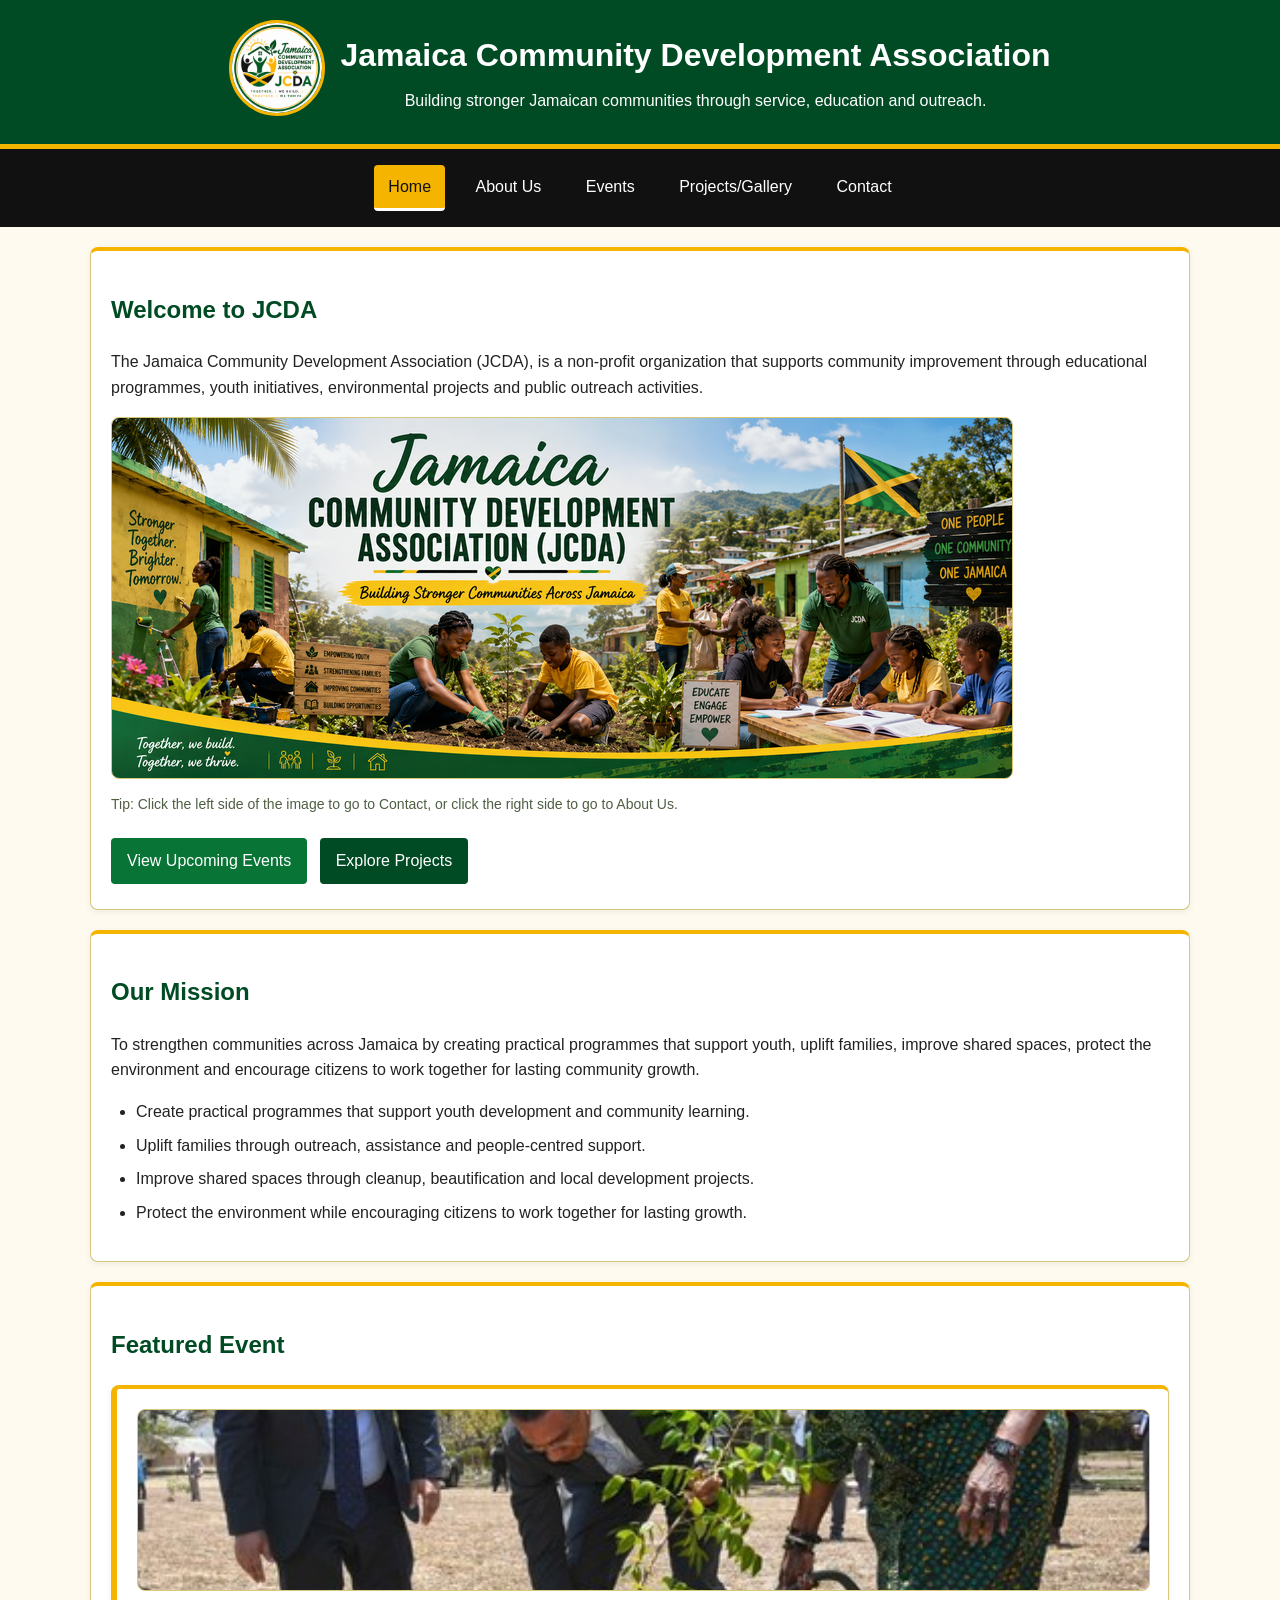
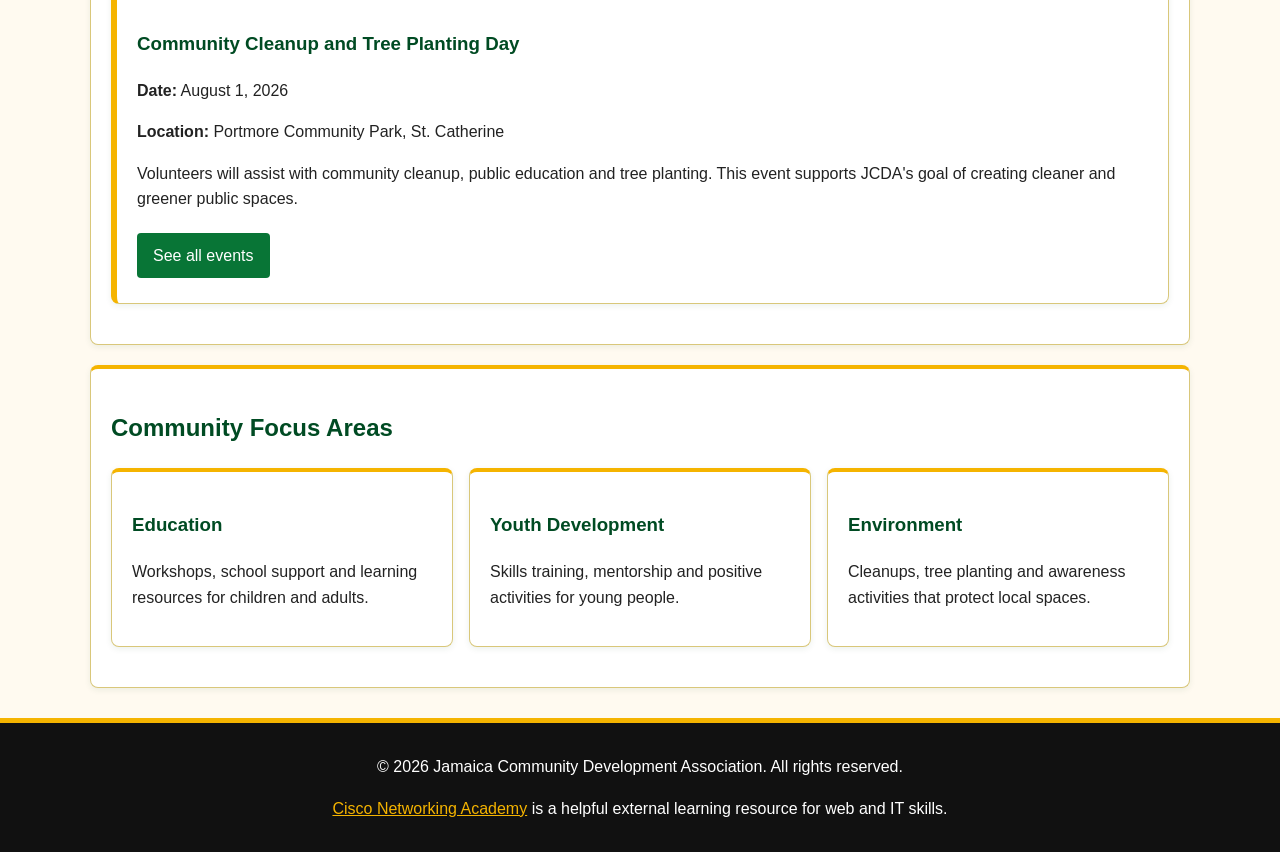
<file: index.html>
<!DOCTYPE html>
<html lang="en">
<head>
    <meta charset="UTF-8">
    <meta name="viewport" content="width=device-width, initial-scale=1.0">
    <title>Home - JCDA</title>
    <link rel="stylesheet" href="css/style.css">
</head>
<body>
    <!-- Header introducing the organization on all five pages -->
    <header>
        <div class="header-content">
            <a href="index.html" class="logo-link" aria-label="Go to JCDA Home Page">
                <img src="images/logo-circle-jcda.png" alt="Jamaica Community Development Association logo" class="logo">
            </a>
            <div>
                <h1>Jamaica Community Development Association</h1>
                <p>Building stronger Jamaican communities through service, education and outreach.</p>
            </div>
        </div>
    </header>

    <!-- Navigation Menu linking all five pages together -->
    <button class="menu-button" id="menuButton" type="button" aria-label="Open or close navigation menu">☰ Menu</button>
    <nav id="mainNav">
        <a href="index.html" class="active">Home</a>
        <a href="about.html" class="">About Us</a>
        <a href="events.html" class="">Events</a>
        <a href="projects.html" class="">Projects/Gallery</a>
        <a href="contact.html" class="">Contact</a>
    </nav>

    <main>
        <!-- Hero Banner on Home Page with welcome message and call-to-action buttons -->
        <section class="hero-section">
            <h2>Welcome to JCDA</h2>
            <p>
                The Jamaica Community Development Association (JCDA), is a non-profit organization
                that supports community improvement through educational programmes, youth initiatives, environmental
                projects and public outreach activities.
            </p>
            <div class="image-navigation">
                <img src="images/hero-index-jcda.png" alt="JCDA banner showing community development activities in Jamaica" width="900" height="360" class="real-photo banner-photo">
                <a class="image-side image-left" href="contact.html" aria-label="Previous page: Contact" title="Previous page: Contact">
                    <span>‹ Contact</span>
                </a>
                <a class="image-side image-right" href="about.html" aria-label="Next page: About Us" title="Next page: About Us">
                    <span>About Us ›</span>
                </a>
            </div>
            <p class="hero-note">Tip: Click the left side of the image to go to Contact, or click the right side to go to About Us.</p>
            <div class="button-row">
                <a href="events.html" class="button-link">View Upcoming Events</a>
                <a href="projects.html" class="button-link secondary-button">Explore Projects</a>
            </div>
        </section>

        <!-- JCDA Mission/Objectives -->
        <section>
            <h2>Our Mission</h2>
            <p>
                To strengthen communities across Jamaica by creating practical programmes that support youth,
                uplift families, improve shared spaces, protect the environment and encourage citizens to work
                together for lasting community growth.
            </p>
            <ul>
                <li>Create practical programmes that support youth development and community learning.</li>
                <li>Uplift families through outreach, assistance and people-centred support.</li>
                <li>Improve shared spaces through cleanup, beautification and local development projects.</li>
                <li>Protect the environment while encouraging citizens to work together for lasting growth.</li>
            </ul>
        </section>

        <!-- Highlight of upcoming projects/events. Includes a Call-to-Action button that leads to the Events page -->
        <section>
            <h2>Featured Event</h2>
            <article class="feature-card">
                <img src="images/event-cleanup-tree-planting.jpg" alt="Volunteers planting a tree at a community cleanup and tree planting day" class="card-image">
                <h3>Community Cleanup and Tree Planting Day</h3>
                <p><strong>Date:</strong> August 1, 2026</p>
                <p><strong>Location:</strong> Portmore Community Park, St. Catherine</p>
                <p>
                    Volunteers will assist with community cleanup, public education and tree planting. This event supports
                    JCDA's goal of creating cleaner and greener public spaces.
                </p>
                <a href="events.html" class="text-link">See all events</a>
            </article>
        </section>

        <section>
            <h2>Community Focus Areas</h2>
            <div class="card-row">
                <div class="card">
                    <h3>Education</h3>
                    <p>Workshops, school support and learning resources for children and adults.</p>
                </div>
                <div class="card">
                    <h3>Youth Development</h3>
                    <p>Skills training, mentorship and positive activities for young people.</p>
                </div>
                <div class="card">
                    <h3>Environment</h3>
                    <p>Cleanups, tree planting and awareness activities that protect local spaces.</p>
                </div>
            </div>
        </section>
    </main>

    <!-- Footer appearing on all five pages -->
    <footer>
        <p>&copy; 2026 Jamaica Community Development Association. All rights reserved.</p>
        <p><a href="https://www.netacad.com/" target="_blank">Cisco Networking Academy</a> is a helpful external learning resource for web and IT skills.</p>
    </footer>

    <!-- JavaScript used for menu, filtering, gallery preview and form validation -->
    <script src="js/script.js"></script>
</body>
</html>
</file>
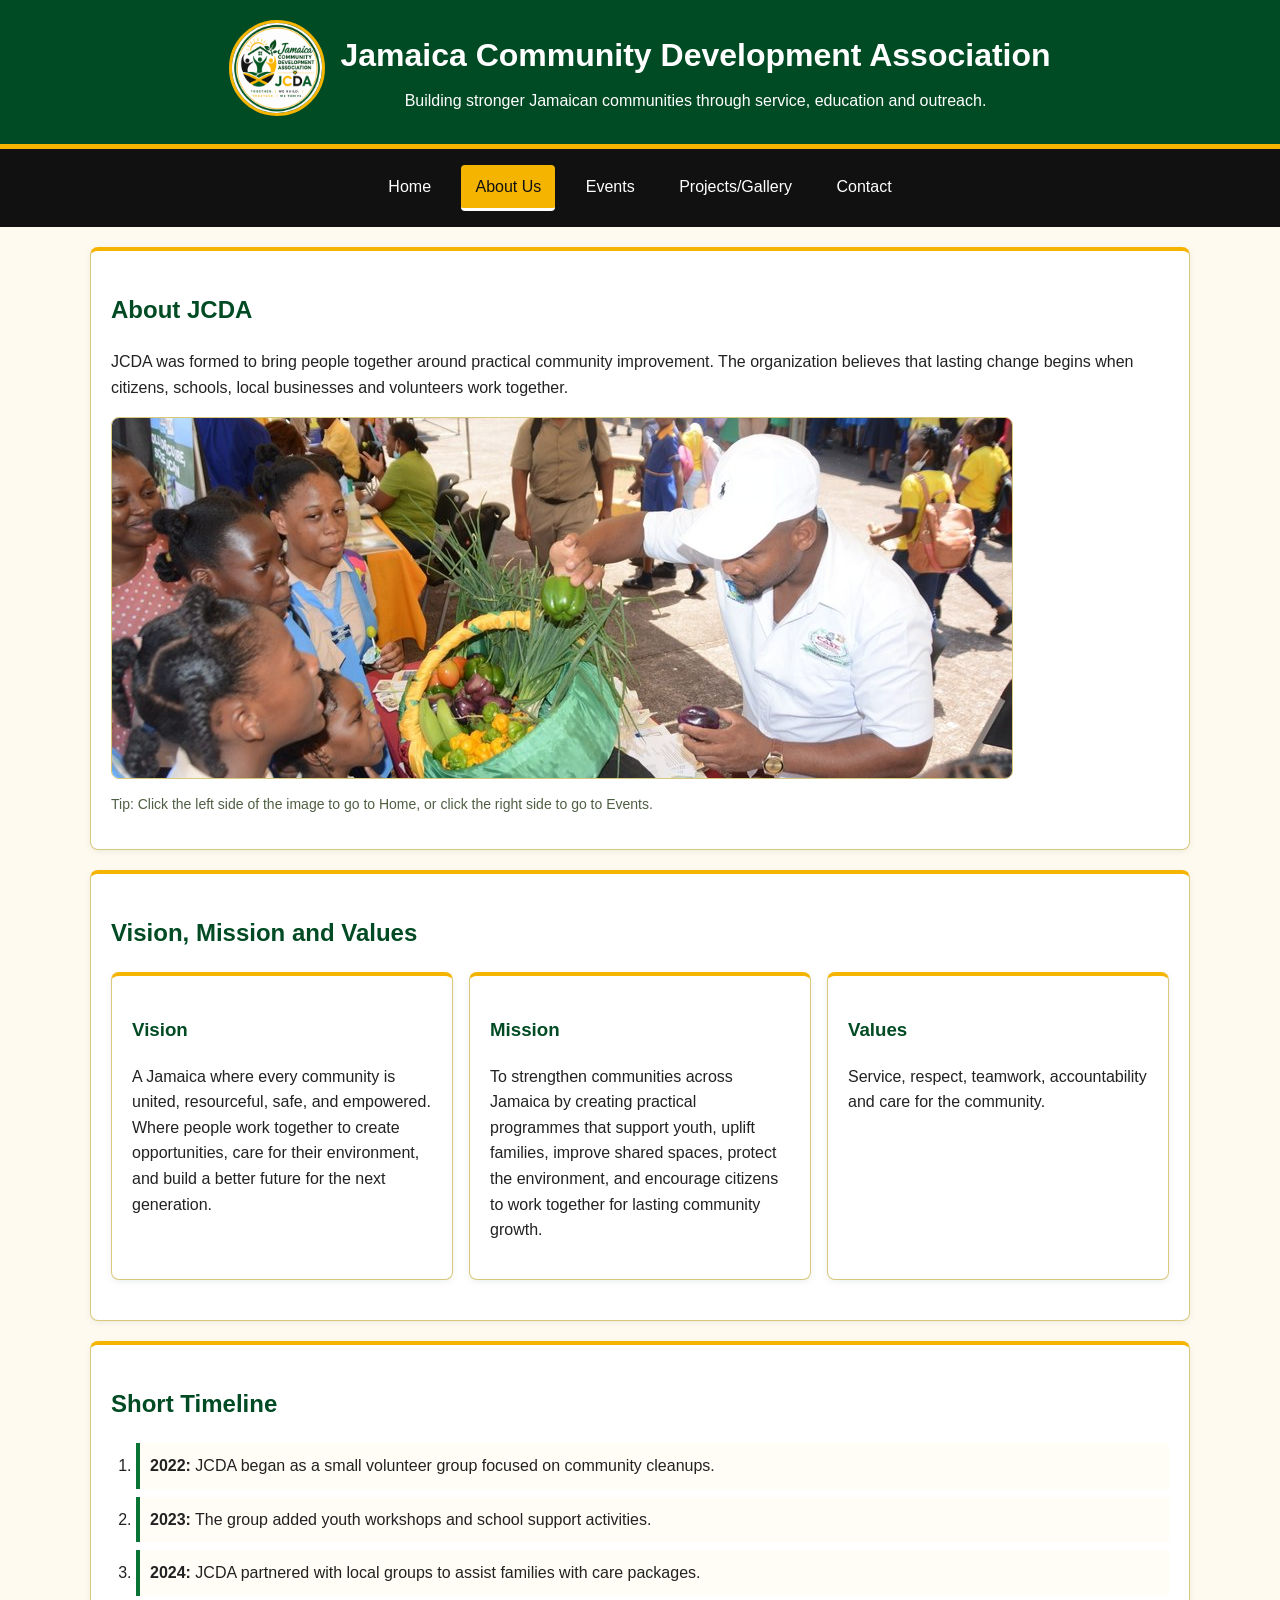
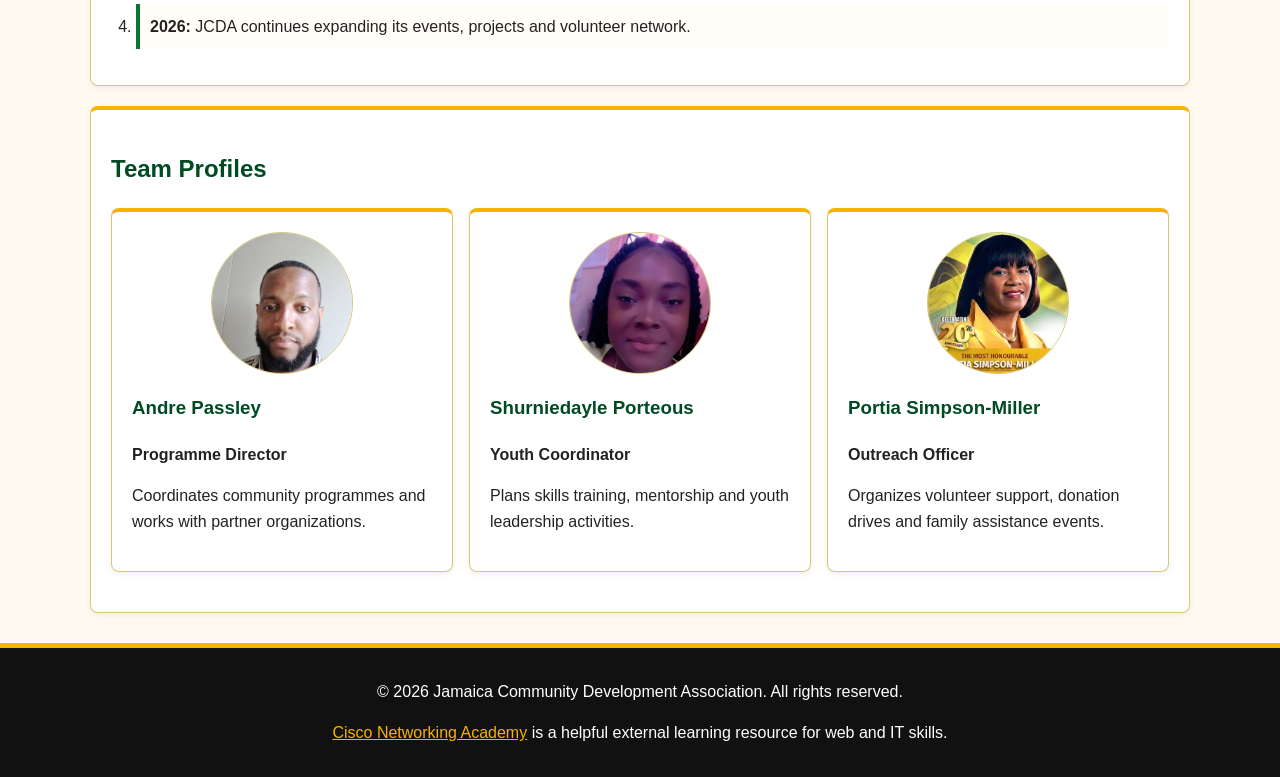
<file: about.html>
<!DOCTYPE html>
<html lang="en">
<head>
    <meta charset="UTF-8">
    <meta name="viewport" content="width=device-width, initial-scale=1.0">
    <title>About Us - JCDA</title>
    <link rel="stylesheet" href="css/style.css">
</head>
<body>
    <!-- Header introducing the organization on all five pages -->
    <header>
        <div class="header-content">
            <a href="index.html" class="logo-link" aria-label="Go to JCDA Home Page">
                <img src="images/logo-circle-jcda.png" alt="Jamaica Community Development Association logo" class="logo">
            </a>
            <div>
                <h1>Jamaica Community Development Association</h1>
                <p>Building stronger Jamaican communities through service, education and outreach.</p>
            </div>
        </div>
    </header>

    <!-- Navigation Menu linking all five pages together -->
    <button class="menu-button" id="menuButton" type="button" aria-label="Open or close navigation menu">☰ Menu</button>
    <nav id="mainNav">
        <a href="index.html" class="">Home</a>
        <a href="about.html" class="active">About Us</a>
        <a href="events.html" class="">Events</a>
        <a href="projects.html" class="">Projects/Gallery</a>
        <a href="contact.html" class="">Contact</a>
    </nav>

    <main>
        <!-- About Us page giving background information about JCDA -->
        <section>
            <h2>About JCDA</h2>
            <p>
                JCDA was formed to bring people together around practical community improvement. The organization
                believes that lasting change begins when citizens, schools, local businesses and volunteers work together.
            </p>
            
            <div class="image-navigation">
                <img src="images/hero-about.jpg" alt="Students learning about agriculture and community development" width="900" height="360" class="real-photo banner-photo">
                <a class="image-side image-left" href="index.html" aria-label="Previous page: Home" title="Previous page: Home">
                    <span>‹ Home</span>
                </a>
                <a class="image-side image-right" href="events.html" aria-label="Next page: Events" title="Next page: Events">
                    <span>Events ›</span>
                </a>
            </div>
            <p class="hero-note">Tip: Click the left side of the image to go to Home, or click the right side to go to Events.</p>
        </section>

        <!-- Vision, mission and values section -->
        <section>
            <h2>Vision, Mission and Values</h2>
            <div class="card-row">
                <div class="card">
                    <h3>Vision</h3>
                    <p>A Jamaica where every community is united, resourceful, safe, and empowered. Where people work together to create opportunities, care for their environment, and build a better future for the next generation.</p>
                </div>
                <div class="card">
                    <h3>Mission</h3>
                    <p>To strengthen communities across Jamaica by creating practical programmes that support youth, uplift families, improve shared spaces, protect the environment, and encourage citizens to work together for lasting community growth.</p>
                </div>
                <div class="card">
                    <h3>Values</h3>
                    <p>Service, respect, teamwork, accountability and care for the community.</p>
                </div>
            </div>
        </section>

        <!-- Short timeline -->
        <section>
            <h2>Short Timeline</h2>
            <ol class="timeline-list">
                <li><strong>2022:</strong> JCDA began as a small volunteer group focused on community cleanups.</li>
                <li><strong>2023:</strong> The group added youth workshops and school support activities.</li>
                <li><strong>2024:</strong> JCDA partnered with local groups to assist families with care packages.</li>
                <li><strong>2026:</strong> JCDA continues expanding its events, projects and volunteer network.</li>
            </ol>
        </section>

        <!-- Team member profiles section -->
        <section>
            <h2>Team Profiles</h2>
            <div class="card-row">
                <article class="card profile-card">
                    <img src="images/team-andre-passley.jpg" alt="Andre Passley, JCDA Programme Director" class="profile-photo">
                    <h3>Andre Passley</h3>
                    <p><strong>Programme Director</strong></p>
                    <p>Coordinates community programmes and works with partner organizations.</p>
                </article>
                <article class="card profile-card">
                    <img src="images/team-shurniedayle-porteous.jpg" alt="Shurniedayle Porteous, JCDA Youth Coordinator" class="profile-photo">
                    <h3>Shurniedayle Porteous</h3>
                    <p><strong>Youth Coordinator</strong></p>
                    <p>Plans skills training, mentorship and youth leadership activities.</p>
                </article>
                <article class="card profile-card">
                    <img src="images/team-portia-simpson-miller.jpg" alt="Portia Simpson-Miller, JCDA Outreach Officer" class="profile-photo">
                    <h3>Portia Simpson-Miller</h3>
                    <p><strong>Outreach Officer</strong></p>
                    <p>Organizes volunteer support, donation drives and family assistance events.</p>
                </article>
            </div>
        </section>
    </main>

    <!-- Footer appearing on all five pages -->
    <footer>
        <p>&copy; 2026 Jamaica Community Development Association. All rights reserved.</p>
        <p><a href="https://www.netacad.com/" target="_blank">Cisco Networking Academy</a> is a helpful external learning resource for web and IT skills.</p>
    </footer>

    <!-- JavaScript used for menu, filtering, gallery preview and form validation -->
    <script src="js/script.js"></script>
</body>
</html>
</file>
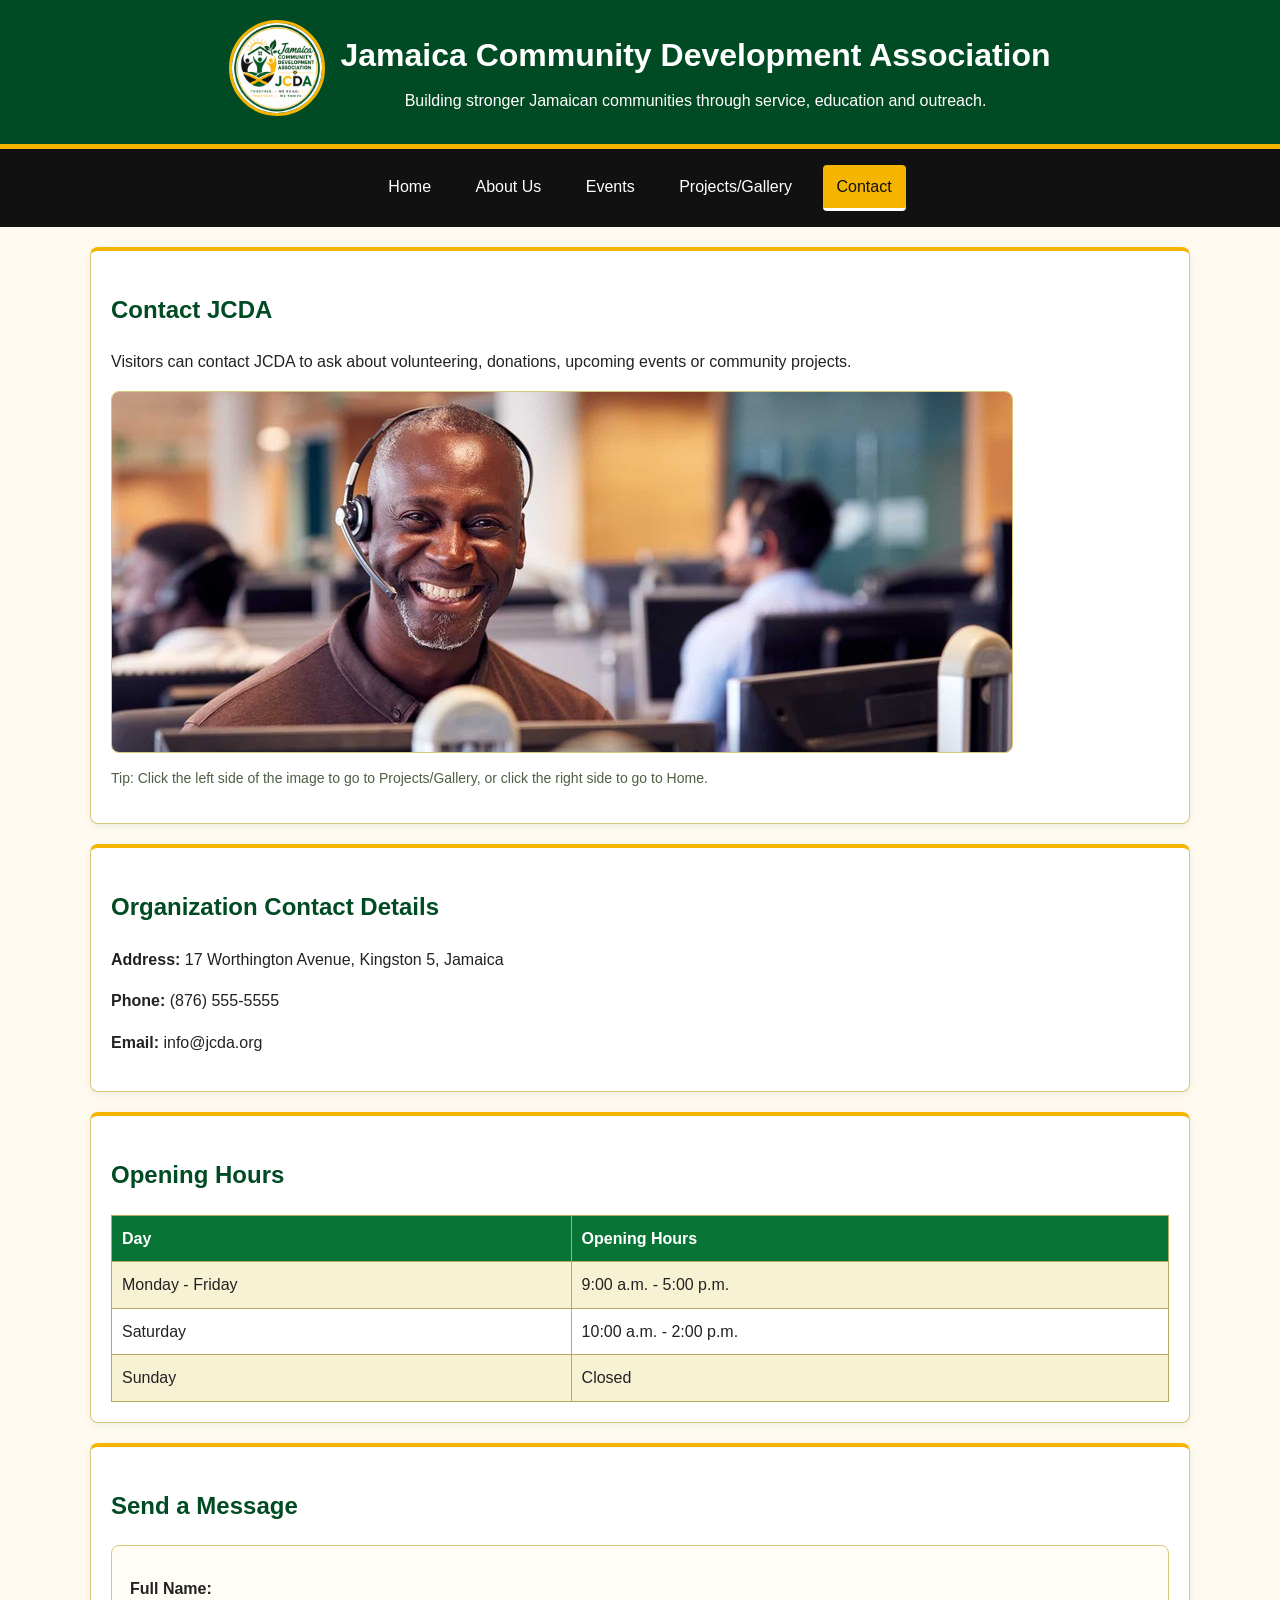
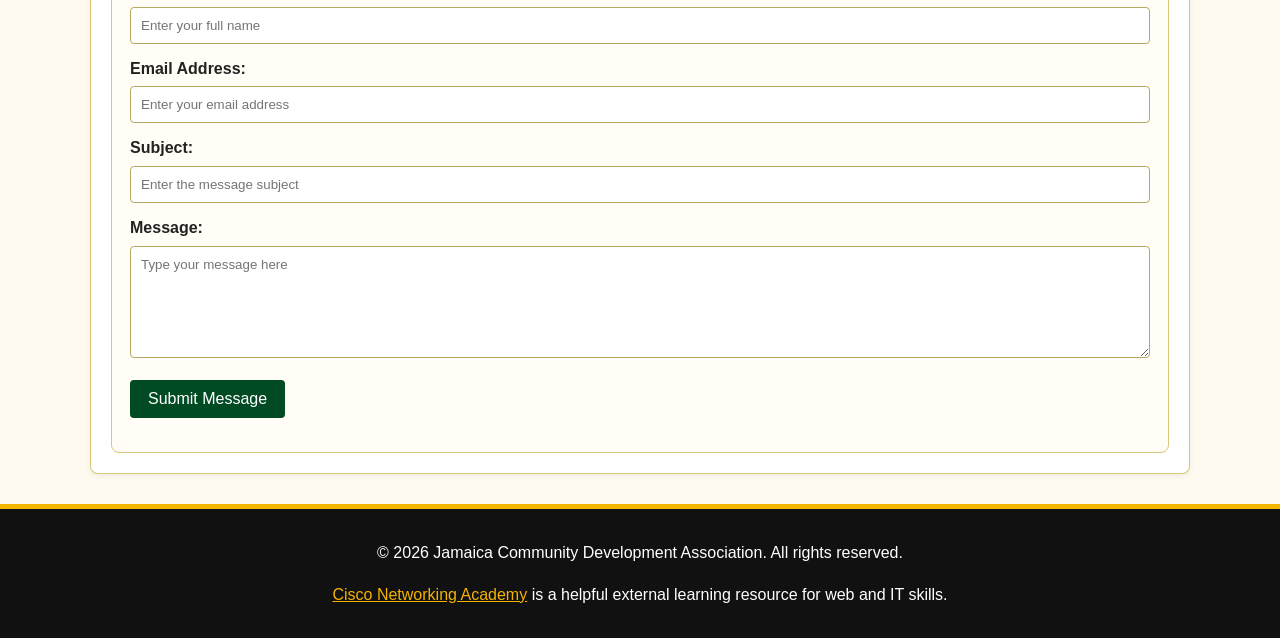
<file: contact.html>
<!DOCTYPE html>
<html lang="en">
<head>
    <meta charset="UTF-8">
    <meta name="viewport" content="width=device-width, initial-scale=1.0">
    <title>Contact - JCDA</title>
    <link rel="stylesheet" href="css/style.css">
</head>
<body>
    <!-- Header introducing the organization on all five pages -->
    <header>
        <div class="header-content">
            <a href="index.html" class="logo-link" aria-label="Go to JCDA Home Page">
                <img src="images/logo-circle-jcda.png" alt="Jamaica Community Development Association logo" class="logo">
            </a>
            <div>
                <h1>Jamaica Community Development Association</h1>
                <p>Building stronger Jamaican communities through service, education and outreach.</p>
            </div>
        </div>
    </header>

    <!-- Navigation Menu linking all five pages together -->
    <button class="menu-button" id="menuButton" type="button" aria-label="Open or close navigation menu">☰ Menu</button>
    <nav id="mainNav">
        <a href="index.html" class="">Home</a>
        <a href="about.html" class="">About Us</a>
        <a href="events.html" class="">Events</a>
        <a href="projects.html" class="">Projects/Gallery</a>
        <a href="contact.html" class="active">Contact</a>
    </nav>

    <main>
        <!-- Contact page with the organization's contact information and contact form -->
        <section>
            <h2>Contact JCDA</h2>
            <p>
                Visitors can contact JCDA to ask about volunteering, donations, upcoming events or community projects.
            </p>
            <div class="image-navigation">
                <img src="images/hero-contact.jpg" alt="Customer service support representative answering calls" width="900" height="360" class="real-photo banner-photo">
                <a class="image-side image-left" href="projects.html" aria-label="Previous page: Projects/Gallery" title="Previous page: Projects/Gallery">
                    <span>‹ Projects/Gallery</span>
                </a>
                <a class="image-side image-right" href="index.html" aria-label="Next page: Home" title="Next page: Home">
                    <span>Home ›</span>
                </a>
            </div>
            <p class="hero-note">Tip: Click the left side of the image to go to Projects/Gallery, or click the right side to go to Home.</p>
        </section>

        <section>
            <h2>Organization Contact Details</h2>
            <p><strong>Address:</strong> 17 Worthington Avenue, Kingston 5, Jamaica</p>
            <p><strong>Phone:</strong> (876) 555-5555</p>
            <p><strong>Email:</strong> info@jcda.org</p>
        </section>

        <section>
            <h2>Opening Hours</h2>
            <table>
                <tr>
                    <th>Day</th>
                    <th>Opening Hours</th>
                </tr>
                <tr>
                    <td>Monday - Friday</td>
                    <td>9:00 a.m. - 5:00 p.m.</td>
                </tr>
                <tr>
                    <td>Saturday</td>
                    <td>10:00 a.m. - 2:00 p.m.</td>
                </tr>
                <tr>
                    <td>Sunday</td>
                    <td>Closed</td>
                </tr>
            </table>
        </section>

        <!-- Contact form with JavaScript validation -->
        <section>
            <h2>Send a Message</h2>
            <form id="contactForm" action="#" method="post" novalidate>
                <label for="fullName">Full Name:</label>
                <input type="text" id="fullName" name="fullName" placeholder="Enter your full name">

                <label for="email">Email Address:</label>
                <input type="email" id="email" name="email" placeholder="Enter your email address">

                <label for="subject">Subject:</label>
                <input type="text" id="subject" name="subject" placeholder="Enter the message subject">

                <label for="message">Message:</label>
                <textarea id="message" name="message" rows="6" placeholder="Type your message here"></textarea>

                <button type="submit">Submit Message</button>
                <p id="formMessage" class="form-message"></p>
            </form>
        </section>
    </main>

    <!-- Footer appearing on all five pages -->
    <footer>
        <p>&copy; 2026 Jamaica Community Development Association. All rights reserved.</p>
        <p><a href="https://www.netacad.com/" target="_blank">Cisco Networking Academy</a> is a helpful external learning resource for web and IT skills.</p>
    </footer>

    <!-- JavaScript used for menu, filtering, gallery preview and form validation -->
    <script src="js/script.js"></script>
</body>
</html>
</file>
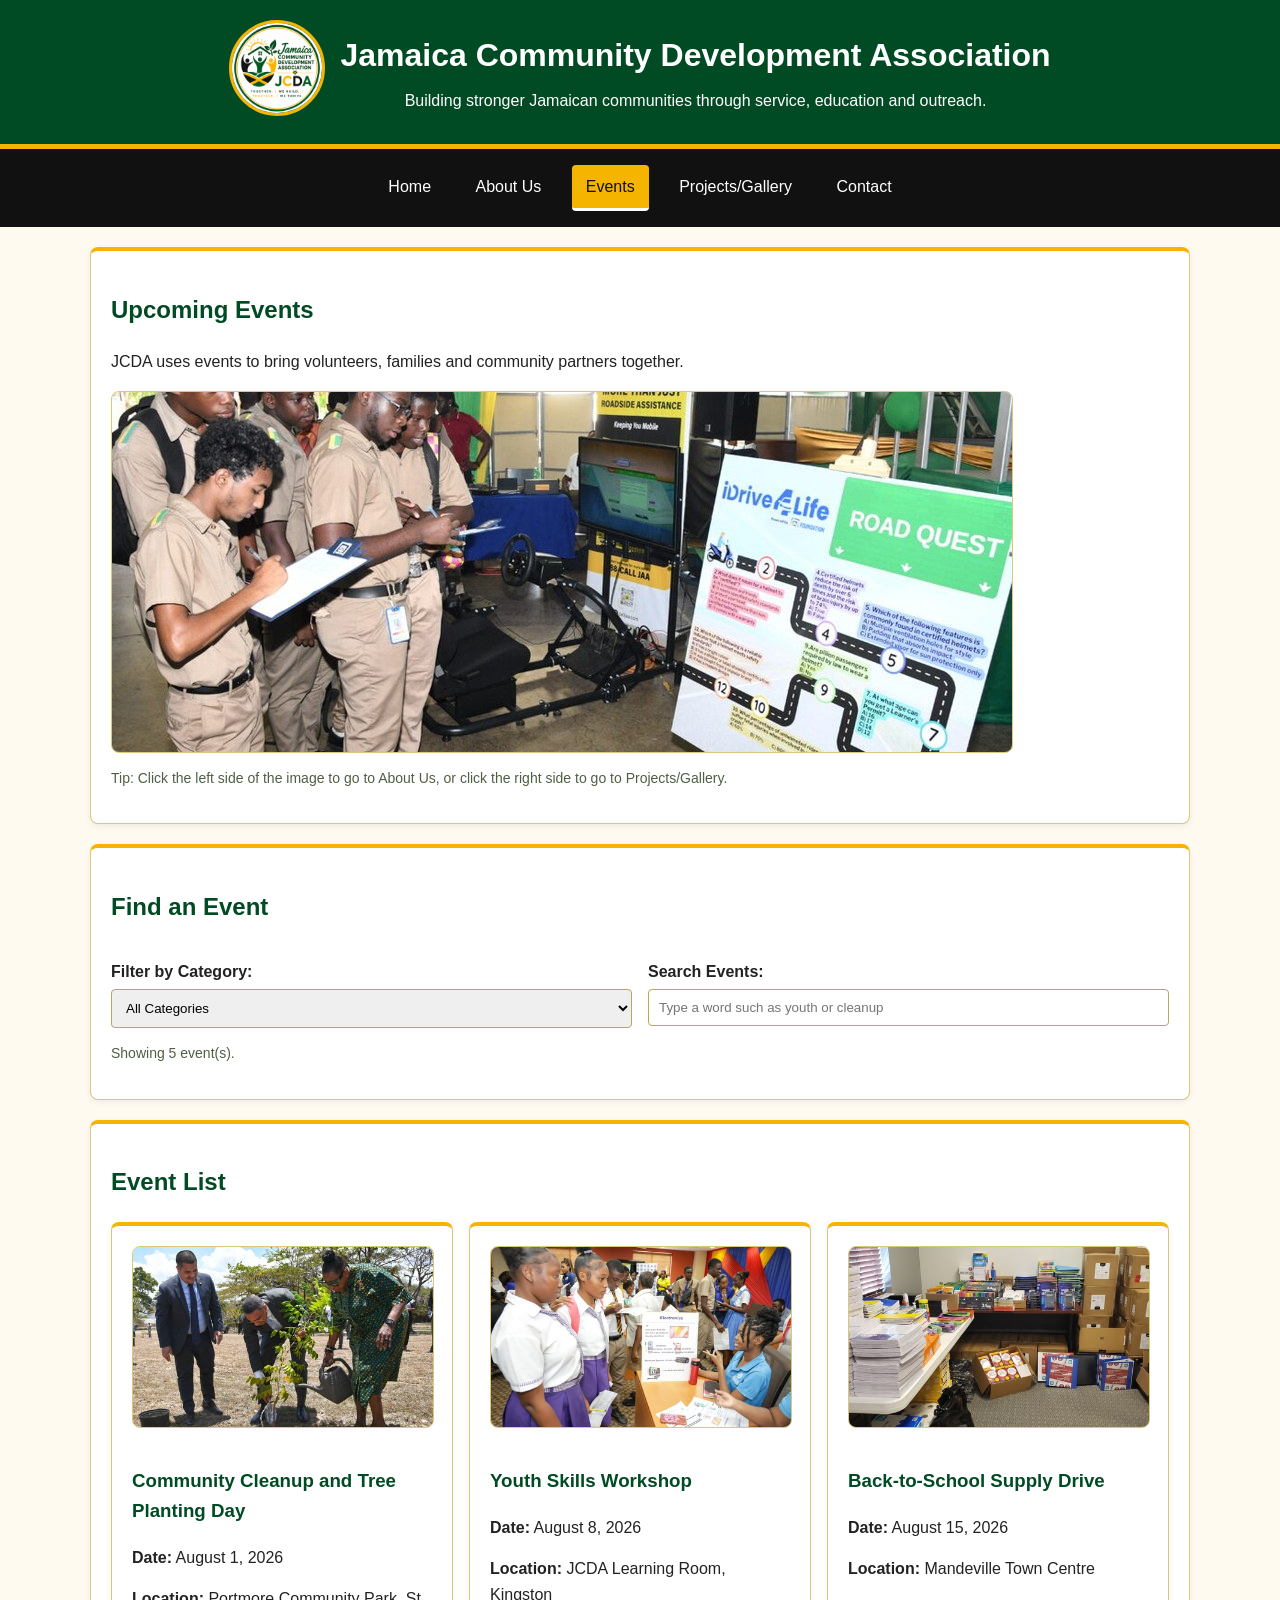
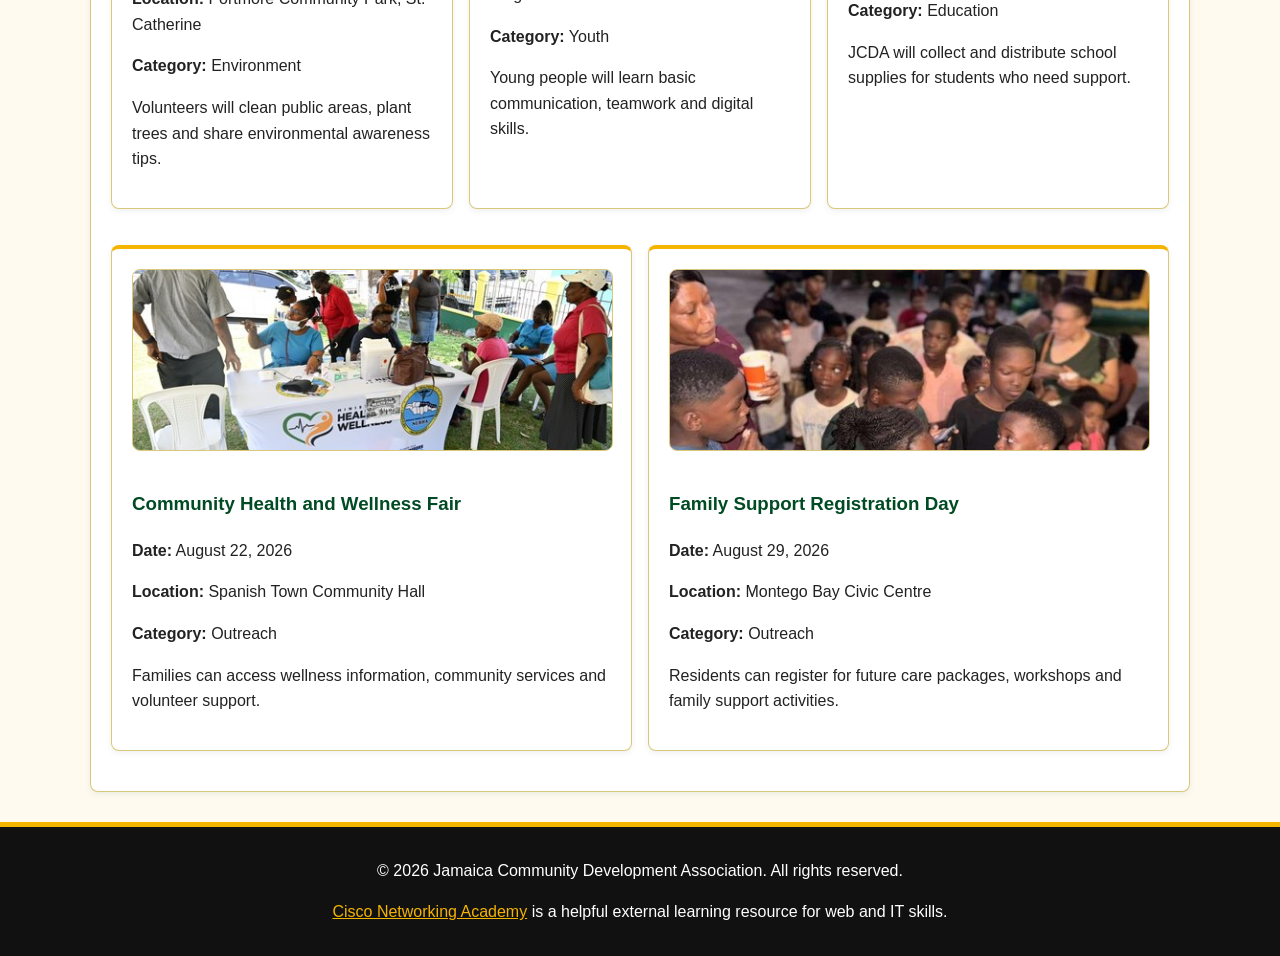
<file: events.html>
<!DOCTYPE html>
<html lang="en">
<head>
    <meta charset="UTF-8">
    <meta name="viewport" content="width=device-width, initial-scale=1.0">
    <title>Events - JCDA</title>
    <link rel="stylesheet" href="css/style.css">
</head>
<body>
    <!-- Header introducing the organization on all five pages -->
    <header>
        <div class="header-content">
            <a href="index.html" class="logo-link" aria-label="Go to JCDA Home Page">
                <img src="images/logo-circle-jcda.png" alt="Jamaica Community Development Association logo" class="logo">
            </a>
            <div>
                <h1>Jamaica Community Development Association</h1>
                <p>Building stronger Jamaican communities through service, education and outreach.</p>
            </div>
        </div>
    </header>

    <!-- Navigation Menu linking all five pages together -->
    <button class="menu-button" id="menuButton" type="button" aria-label="Open or close navigation menu">☰ Menu</button>
    <nav id="mainNav">
        <a href="index.html" class="">Home</a>
        <a href="about.html" class="">About Us</a>
        <a href="events.html" class="active">Events</a>
        <a href="projects.html" class="">Projects/Gallery</a>
        <a href="contact.html" class="">Contact</a>
    </nav>

    <main>
        <!-- Events page listing upcoming community events -->
        <section>
            <h2>Upcoming Events</h2>
            <p>
                JCDA uses events to bring volunteers, families and community partners together.
            </p>
            <div class="image-navigation">
                <img src="images/hero-events.jpg" alt="Students viewing a youth road safety activity at a community event" width="900" height="360" class="real-photo banner-photo">
                <a class="image-side image-left" href="about.html" aria-label="Previous page: About Us" title="Previous page: About Us">
                    <span>‹ About Us</span>
                </a>
                <a class="image-side image-right" href="projects.html" aria-label="Next page: Projects/Gallery" title="Next page: Projects/Gallery">
                    <span>Projects/Gallery ›</span>
                </a>
            </div>
            <p class="hero-note">Tip: Click the left side of the image to go to About Us, or click the right side to go to Projects/Gallery.</p>
        </section>

        <!-- Event search and filter section controlled by JavaScript -->
        <section>
            <h2>Find an Event</h2>
            <div class="filter-row">
                <div>
                    <label for="eventFilter">Filter by Category:</label>
                    <select id="eventFilter">
                        <option value="all">All Categories</option>
                        <option value="environment">Environment</option>
                        <option value="education">Education</option>
                        <option value="youth">Youth</option>
                        <option value="outreach">Outreach</option>
                    </select>
                </div>
                <div>
                    <label for="eventSearch">Search Events:</label>
                    <input type="text" id="eventSearch" placeholder="Type a word such as youth or cleanup">
                </div>
            </div>
            <p id="eventCount" class="hero-note">Showing all events.</p>
        </section>

        <!-- List of events with image previews -->
        <section>
            <h2>Event List</h2>
            <div class="card-row event-list" id="eventList">
                <article class="card event-card" data-category="environment">
                    <img src="images/event-cleanup-tree-planting.jpg" alt="Tree planting activity for the community cleanup event" class="card-image">
                    <h3>Community Cleanup and Tree Planting Day</h3>
                    <p><strong>Date:</strong> August 1, 2026</p>
                    <p><strong>Location:</strong> Portmore Community Park, St. Catherine</p>
                    <p><strong>Category:</strong> Environment</p>
                    <p>Volunteers will clean public areas, plant trees and share environmental awareness tips.</p>
                </article>
                <article class="card event-card" data-category="youth">
                    <img src="images/event-youth-skills-workshop.jpg" alt="Students speaking with a youth skills workshop facilitator" class="card-image">
                    <h3>Youth Skills Workshop</h3>
                    <p><strong>Date:</strong> August 8, 2026</p>
                    <p><strong>Location:</strong> JCDA Learning Room, Kingston</p>
                    <p><strong>Category:</strong> Youth</p>
                    <p>Young people will learn basic communication, teamwork and digital skills.</p>
                </article>
                <article class="card event-card" data-category="education">
                    <img src="images/event-back-to-school-drive.jpg" alt="School supplies prepared for back-to-school support" class="card-image">
                    <h3>Back-to-School Supply Drive</h3>
                    <p><strong>Date:</strong> August 15, 2026</p>
                    <p><strong>Location:</strong> Mandeville Town Centre</p>
                    <p><strong>Category:</strong> Education</p>
                    <p>JCDA will collect and distribute school supplies for students who need support.</p>
                </article>
                <article class="card event-card" data-category="outreach">
                    <img src="images/event-health-wellness-fair.jpg" alt="Community members attending a health and wellness outreach booth" class="card-image">
                    <h3>Community Health and Wellness Fair</h3>
                    <p><strong>Date:</strong> August 22, 2026</p>
                    <p><strong>Location:</strong> Spanish Town Community Hall</p>
                    <p><strong>Category:</strong> Outreach</p>
                    <p>Families can access wellness information, community services and volunteer support.</p>
                </article>
                <article class="card event-card" data-category="outreach">
                    <img src="images/event-family-support-registration.jpg" alt="Children and families gathered for a community support activity" class="card-image">
                    <h3>Family Support Registration Day</h3>
                    <p><strong>Date:</strong> August 29, 2026</p>
                    <p><strong>Location:</strong> Montego Bay Civic Centre</p>
                    <p><strong>Category:</strong> Outreach</p>
                    <p>Residents can register for future care packages, workshops and family support activities.</p>
                </article>
            </div>
        </section>
    </main>

    <!-- Footer appearing on all five pages -->
    <footer>
        <p>&copy; 2026 Jamaica Community Development Association. All rights reserved.</p>
        <p><a href="https://www.netacad.com/" target="_blank">Cisco Networking Academy</a> is a helpful external learning resource for web and IT skills.</p>
    </footer>

    <!-- JavaScript used for menu, filtering, gallery preview and form validation -->
    <script src="js/script.js"></script>
</body>
</html>
</file>
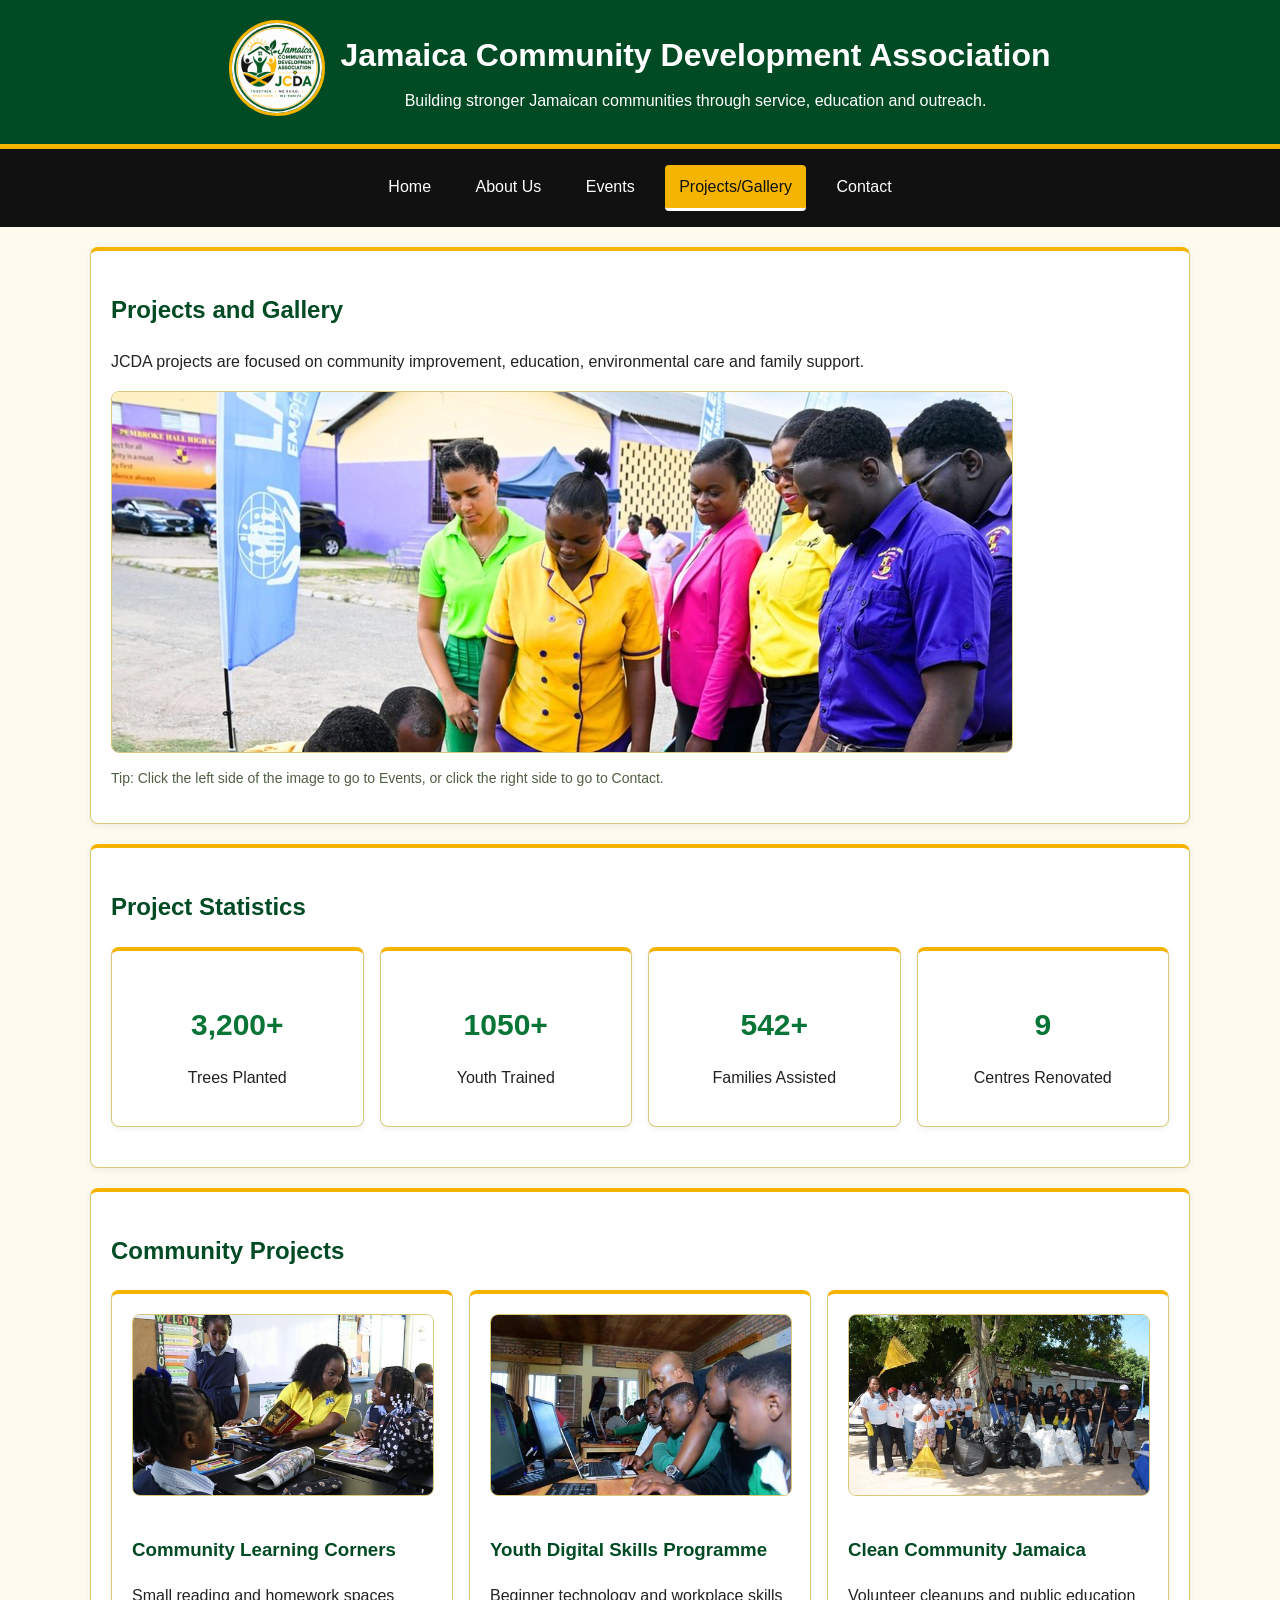
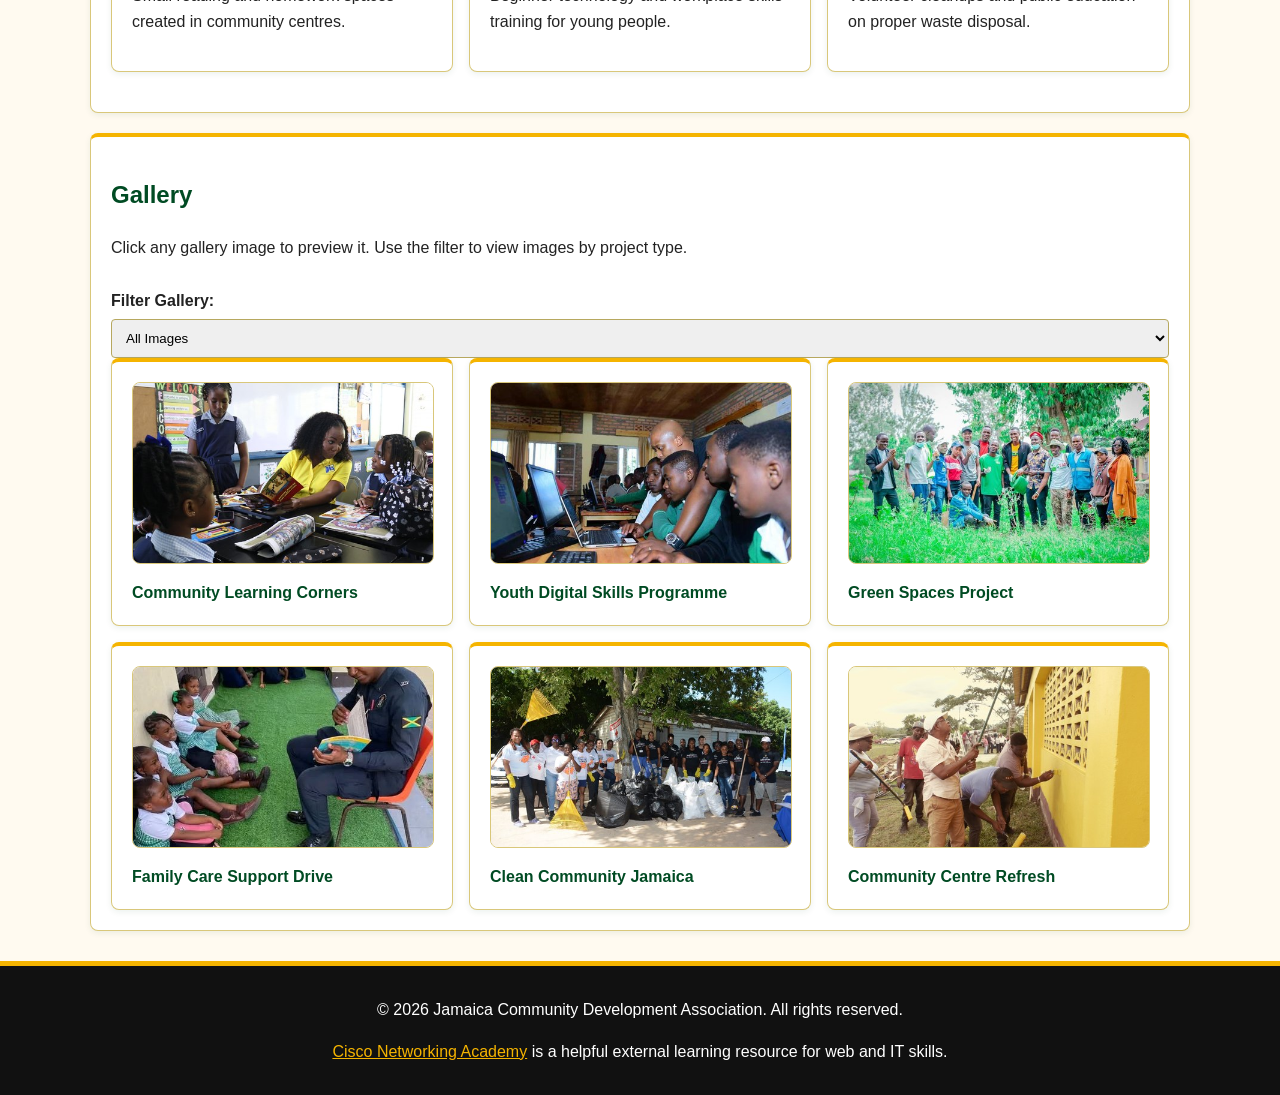
<file: projects.html>
<!DOCTYPE html>
<html lang="en">
<head>
    <meta charset="UTF-8">
    <meta name="viewport" content="width=device-width, initial-scale=1.0">
    <title>Projects/Gallery - JCDA</title>
    <link rel="stylesheet" href="css/style.css">
</head>
<body>
    <!-- Header introducing the organization on all five pages -->
    <header>
        <div class="header-content">
            <a href="index.html" class="logo-link" aria-label="Go to JCDA Home Page">
                <img src="images/logo-circle-jcda.png" alt="Jamaica Community Development Association logo" class="logo">
            </a>
            <div>
                <h1>Jamaica Community Development Association</h1>
                <p>Building stronger Jamaican communities through service, education and outreach.</p>
            </div>
        </div>
    </header>

    <!-- Navigation Menu linking all five pages together -->
    <button class="menu-button" id="menuButton" type="button" aria-label="Open or close navigation menu">☰ Menu</button>
    <nav id="mainNav">
        <a href="index.html" class="">Home</a>
        <a href="about.html" class="">About Us</a>
        <a href="events.html" class="">Events</a>
        <a href="projects.html" class="active">Projects/Gallery</a>
        <a href="contact.html" class="">Contact</a>
    </nav>

    <main>
        <!-- Projects/Gallery page combining community projects and gallery images -->
        <section>
            <h2>Projects and Gallery</h2>
            <p>
                JCDA projects are focused on community improvement, education, environmental care and family support.
            </p>
            <div class="image-navigation">
                <img src="images/hero-projects.jpg" alt="Young people and partners taking part in a tree planting project" width="900" height="360" class="real-photo banner-photo">
                <a class="image-side image-left" href="events.html" aria-label="Previous page: Events" title="Previous page: Events">
                    <span>‹ Events</span>
                </a>
                <a class="image-side image-right" href="contact.html" aria-label="Next page: Contact" title="Next page: Contact">
                    <span>Contact ›</span>
                </a>
            </div>
            <p class="hero-note">Tip: Click the left side of the image to go to Events, or click the right side to go to Contact.</p>
        </section>

        <!-- Project statistics -->
        <section>
            <h2>Project Statistics</h2>
            <div class="stat-row">
                <div class="stat-box">
                    <h3>3,200+</h3>
                    <p>Trees Planted</p>
                </div>
                <div class="stat-box">
                    <h3>1050+</h3>
                    <p>Youth Trained</p>
                </div>
                <div class="stat-box">
                    <h3>542+</h3>
                    <p>Families Assisted</p>
                </div>
                <div class="stat-box">
                    <h3>9</h3>
                    <p>Centres Renovated</p>
                </div>
            </div>
        </section>

        <!-- Community project cards -->
        <section>
            <h2>Community Projects</h2>
            <div class="card-row">
                <article class="card">
                    <img src="images/gallery-community-learning-corners.jpg" alt="Students participating in a community learning corner" class="card-image">
                    <h3>Community Learning Corners</h3>
                    <p>Small reading and homework spaces created in community centres.</p>
                </article>
                <article class="card">
                    <img src="images/gallery-youth-digital-skills-programme.jpg" alt="Youth learning digital skills in a computer lab" class="card-image">
                    <h3>Youth Digital Skills Programme</h3>
                    <p>Beginner technology and workplace skills training for young people.</p>
                </article>
                <article class="card">
                    <img src="images/gallery-clean-community-jamaica.jpg" alt="Volunteers after a community cleanup activity" class="card-image">
                    <h3>Clean Community Jamaica</h3>
                    <p>Volunteer cleanups and public education on proper waste disposal.</p>
                </article>
            </div>
        </section>

        <!-- Gallary section. Inclues image grid and gallary filter -->
        <section>
            <h2>Gallery</h2>
            <p>Click any gallery image to preview it. Use the filter to view images by project type.</p>
            <div class="filter-row">
                <div>
                    <label for="galleryFilter">Filter Gallery:</label>
                    <select id="galleryFilter">
                        <option value="all">All Images</option>
                        <option value="education">Education</option>
                        <option value="youth">Youth</option>
                        <option value="environment">Environment</option>
                        <option value="outreach">Outreach</option>
                    </select>
                </div>
            </div>
            <div class="gallery-grid" id="galleryGrid">
                <figure class="gallery-item" data-category="education">
                    <img src="images/gallery-community-learning-corners.jpg" alt="Students in a community learning corner" class="gallery-img real-photo" loading="lazy">
                    <figcaption>Community Learning Corners</figcaption>
                </figure>
                <figure class="gallery-item" data-category="youth">
                    <img src="images/gallery-youth-digital-skills-programme.jpg" alt="Youth learning digital skills in a computer lab" class="gallery-img real-photo" loading="lazy">
                    <figcaption>Youth Digital Skills Programme</figcaption>
                </figure>
                <figure class="gallery-item" data-category="environment">
                    <img src="images/gallery-green-spaces-project.jpg" alt="Community members supporting a green spaces project" class="gallery-img real-photo" loading="lazy">
                    <figcaption>Green Spaces Project</figcaption>
                </figure>
                <figure class="gallery-item" data-category="outreach">
                    <img src="images/gallery-family-care-support-drive.jpg" alt="Children and families at a care support activity" class="gallery-img real-photo" loading="lazy">
                    <figcaption>Family Care Support Drive</figcaption>
                </figure>
                <figure class="gallery-item" data-category="environment">
                    <img src="images/gallery-clean-community-jamaica.jpg" alt="Volunteers after a clean community project" class="gallery-img real-photo" loading="lazy">
                    <figcaption>Clean Community Jamaica</figcaption>
                </figure>
                <figure class="gallery-item" data-category="outreach">
                    <img src="images/gallery-community-center-refresh.jpg" alt="Community members repainting a building for a centre refresh project" class="gallery-img real-photo" loading="lazy">
                    <figcaption>Community Centre Refresh</figcaption>
                </figure>
            </div>
        </section>

        <!-- Image pop-up preview (lightbox) controlled by JavaScript -->
        <div class="lightbox" id="lightbox" aria-hidden="true">
            <div class="lightbox-content">
                <button type="button" id="closeLightbox" class="close-button">Close</button>
                <img src="images/gallery-community-learning-corners.jpg" alt="Selected gallery preview" id="lightboxImage">
                <p id="lightboxCaption"></p>
            </div>
        </div>
    </main>

    <!-- Footer appearing on all five pages -->
    <footer>
        <p>&copy; 2026 Jamaica Community Development Association. All rights reserved.</p>
        <p><a href="https://www.netacad.com/" target="_blank">Cisco Networking Academy</a> is a helpful external learning resource for web and IT skills.</p>
    </footer>

    <!-- JavaScript used for menu, filtering, gallery preview and form validation -->
    <script src="js/script.js"></script>
</body>
</html>
</file>
<file: css/style.css>
/* Default page styling */
body {
    margin: 0;
    font-family: Arial, Helvetica, sans-serif;
    background-color: #fffaf0;
    color: #222222;
    line-height: 1.6;
}

/* Header and navigation */
header {
    background-color: #004b23;
    color: white;
    padding: 20px;
    text-align: center;
    border-bottom: 5px solid #f5b400;
}

.header-content {
    display: flex;
    align-items: center;
    justify-content: center;
    gap: 15px;
    flex-wrap: wrap;
}

.logo {
    width: 90px;
    height: 90px;
    border: none;
    border-radius: 50%;
    background-color: white;
    border: 3px solid #f5b400;
}

.logo-link {
    display: inline-block;
}

header h1 {
    margin: 0;
    font-size: 32px;
}

header p {
    margin: 6px 0 0;
    font-size: 16px;
}

.menu-button {
    display: none;
    width: 100%;
    padding: 12px;
    background-color: #087536;
    color: white;
    border: none;
    font-size: 16px;
    cursor: pointer;
}

nav {
    background-color: #111111;
    padding: 10px;
    text-align: center;
}

nav a {
    color: white;
    text-decoration: none;
    margin: 6px;
    padding: 9px 14px;
    display: inline-block;
    border-radius: 4px;
    border-bottom: 3px solid transparent;
}

/* Hover effect */
nav a:hover,
nav a.active {
    background-color: #f5b400;
    color: #111111;
    border-bottom: 3px solid white;
}

/* Main page container */
main {
    width: 90%;
    max-width: 1100px;
    margin: 20px auto;
}

/* Design for sections */
section,
.card,
.feature-card,
.stat-box,
.gallery-item {
    background-color: white;
    padding: 20px;
    margin-bottom: 20px;
    border: 1px solid #d9c77a;
    border-radius: 8px;
    box-shadow: 0 2px 6px rgba(0, 75, 35, 0.08);
    border-top: 4px solid #f5b400;
}

h2,
h3 {
    color: #004b23;
}

/* Design for images */
img {
    max-width: 100%;
    height: auto;
    border-radius: 8px;
    border: 1px solid #d9c77a;
}

.hero-note {
    font-size: 14px;
    color: #4f5f43;
}


/* Real photos downloaded from the internet are cropped to fit the same dimensions across all pages */
.real-photo {
    object-fit: cover;
    object-position: center;
}

.banner-photo {
    width: 100%;
    height: 360px;
}

.gallery-img {
    width: 100%;
    height: 180px;
    object-fit: cover;
    object-position: center;
}

#lightboxImage {
    max-height: 420px;
    object-fit: contain;
}

/* Card images are used for featured events, event cards and project cards. */
.card-image {
    width: 100%;
    height: 180px;
    object-fit: cover;
    object-position: center;
    margin-bottom: 12px;
}

.profile-photo {
    width: 140px;
    height: 140px;
    object-fit: cover;
    object-position: center;
    border-radius: 50%;
    display: block;
    margin: 0 auto 10px;
}

/* Clickable image navigation (left half goes to previous page, right half goes to next page) */
.image-navigation {
    position: relative;
    max-width: 900px;
    margin-top: 10px;
}

.image-navigation img {
    display: block;
    width: 100%;
}

.image-side {
    position: absolute;
    top: 0;
    bottom: 0;
    width: 50%;
    display: flex;
    align-items: center;
    justify-content: center;
    text-decoration: none;
    border-radius: 8px;
}

.image-left {
    left: 0;
}

.image-right {
    right: 0;
}

.image-side span {
    background-color: rgba(0, 75, 35, 0.88);
    color: white;
    padding: 8px 12px;
    border-radius: 4px;
    font-weight: bold;
    opacity: 0;
    transition: opacity 0.3s ease;
}

.image-side:hover {
    background-color: rgba(8, 117, 54, 0.20);
}

.image-side:hover span,
.image-side:focus span {
    opacity: 1;
}

.image-side:focus {
    outline: 3px solid #f5b400;
    outline-offset: -3px;
}

/* Layout for cards */
.card-row {
    display: flex;
    flex-wrap: wrap;
    gap: 16px;
}

.card {
    flex: 1 1 250px;
}

.profile-card img {
    width: 140px;
    display: block;
    margin: 0 auto 10px;
}

.feature-card {
    border-left: 6px solid #f5b400;
}

.button-row {
    margin-top: 18px;
}

.button-link,
.text-link {
    display: inline-block;
    padding: 10px 16px;
    background-color: #087536;
    color: white;
    text-decoration: none;
    border-radius: 4px;
    margin: 5px 8px 5px 0;
}

.secondary-button {
    background-color: #004b23;
}

.button-link:hover,
.text-link:hover {
    background-color: #f5b400;
    color: #004b23;
}

/* Design for lists */
ul,
ol {
    padding-left: 25px;
}

li {
    margin-bottom: 8px;
}

.timeline-list li {
    background-color: #fffdf5;
    padding: 10px;
    border-left: 4px solid #087536;
}

/* Design for tables */
table {
    width: 100%;
    border-collapse: collapse;
    margin-top: 10px;
    background-color: white;
}

th,
td {
    border: 1px solid #b7a85f;
    padding: 10px;
    text-align: left;
}

th {
    background-color: #087536;
    color: white;
}

tr:nth-child(even) {
    background-color: #f8f2d5;
}

/* Design for forms */
form {
    background-color: #fffdf5;
    padding: 18px;
    border: 1px solid #d9c77a;
    border-radius: 8px;
}

label {
    display: block;
    font-weight: bold;
    margin-top: 12px;
}

input,
textarea,
select {
    width: 100%;
    padding: 10px;
    margin-top: 5px;
    border: 1px solid #b7a85f;
    border-radius: 4px;
    box-sizing: border-box;
    font-family: Arial, Helvetica, sans-serif;
}

button {
    margin-top: 15px;
    padding: 10px 18px;
    background-color: #004b23;
    color: white;
    border: none;
    border-radius: 4px;
    cursor: pointer;
    font-size: 16px;
}

button:hover {
    background-color: #f5b400;
    color: #111111;
}

.form-message {
    font-weight: bold;
    margin-top: 12px;
}

.success-message {
    color: #1f7a3a;
}

.error-message {
    color: #b00020;
}

/* Design for event and gallery filters */
.filter-row {
    display: flex;
    flex-wrap: wrap;
    gap: 16px;
}

.filter-row div {
    flex: 1 1 260px;
}

.hide-card {
    display: none;
}

/* Design for statistics and gallery sections */
.stat-row {
    display: flex;
    flex-wrap: wrap;
    gap: 16px;
}

.stat-box {
    flex: 1 1 180px;
    text-align: center;
}

.stat-box h3 {
    font-size: 30px;
    margin-bottom: 0;
}

.gallery-grid {
    display: grid;
    grid-template-columns: repeat(3, 1fr);
    gap: 16px;
}

.gallery-item {
    margin: 0;
}

.gallery-img {
    cursor: pointer;
}

figcaption {
    margin-top: 8px;
    font-weight: bold;
    color: #004b23;
}

/* Image pop-up (Lightbox) preview */
.lightbox {
    display: none;
    position: fixed;
    top: 0;
    left: 0;
    width: 100%;
    height: 100%;
    background-color: rgba(0, 75, 35, 0.88);
    align-items: center;
    justify-content: center;
    padding: 20px;
    box-sizing: border-box;
    z-index: 10;
}

.lightbox.show-lightbox {
    display: flex;
}

.lightbox-content {
    background-color: white;
    padding: 20px;
    max-width: 700px;
    border-radius: 8px;
    text-align: center;
}

.close-button {
    float: right;
    margin-top: 0;
}

/* Footer */
footer {
    background-color: #111111;
    color: white;
    text-align: center;
    padding: 15px;
    margin-top: 30px;
    border-top: 5px solid #f5b400;
}

footer a {
    color: #f5b400;
}

/* Design for tablet screens */
@media (max-width: 991px) {
    .gallery-grid {
        grid-template-columns: repeat(2, 1fr);
    }

    header h1 {
        font-size: 28px;
    }
}

/* Design for mobile phone screens */
@media (max-width: 767px) {
    header h1 {
        font-size: 24px;
    }

    .logo {
        width: 65px;
        height: 65px;
    }

    .menu-button {
        display: block;
    }

    nav {
        display: none;
    }

    nav.open {
        display: block;
    }

    nav a {
        display: block;
        margin: 6px auto;
        width: 85%;
    }

    main {
        width: 94%;
    }

    section,
    .card,
    .feature-card,
    .stat-box,
    .gallery-item {
        padding: 15px;
    }

    .gallery-grid {
        grid-template-columns: 1fr;
    }

    th,
    td {
        font-size: 14px;
        padding: 8px;
    }
}


/* Accent color that appears when hovering */
.stat-box h3 {
    color: #087536;
}

.card:hover,
.feature-card:hover,
.gallery-item:hover {
    border-color: #087536;
}

input:focus,
textarea:focus,
select:focus {
    outline: 2px solid #f5b400;
    border-color: #087536;
}
</file>
